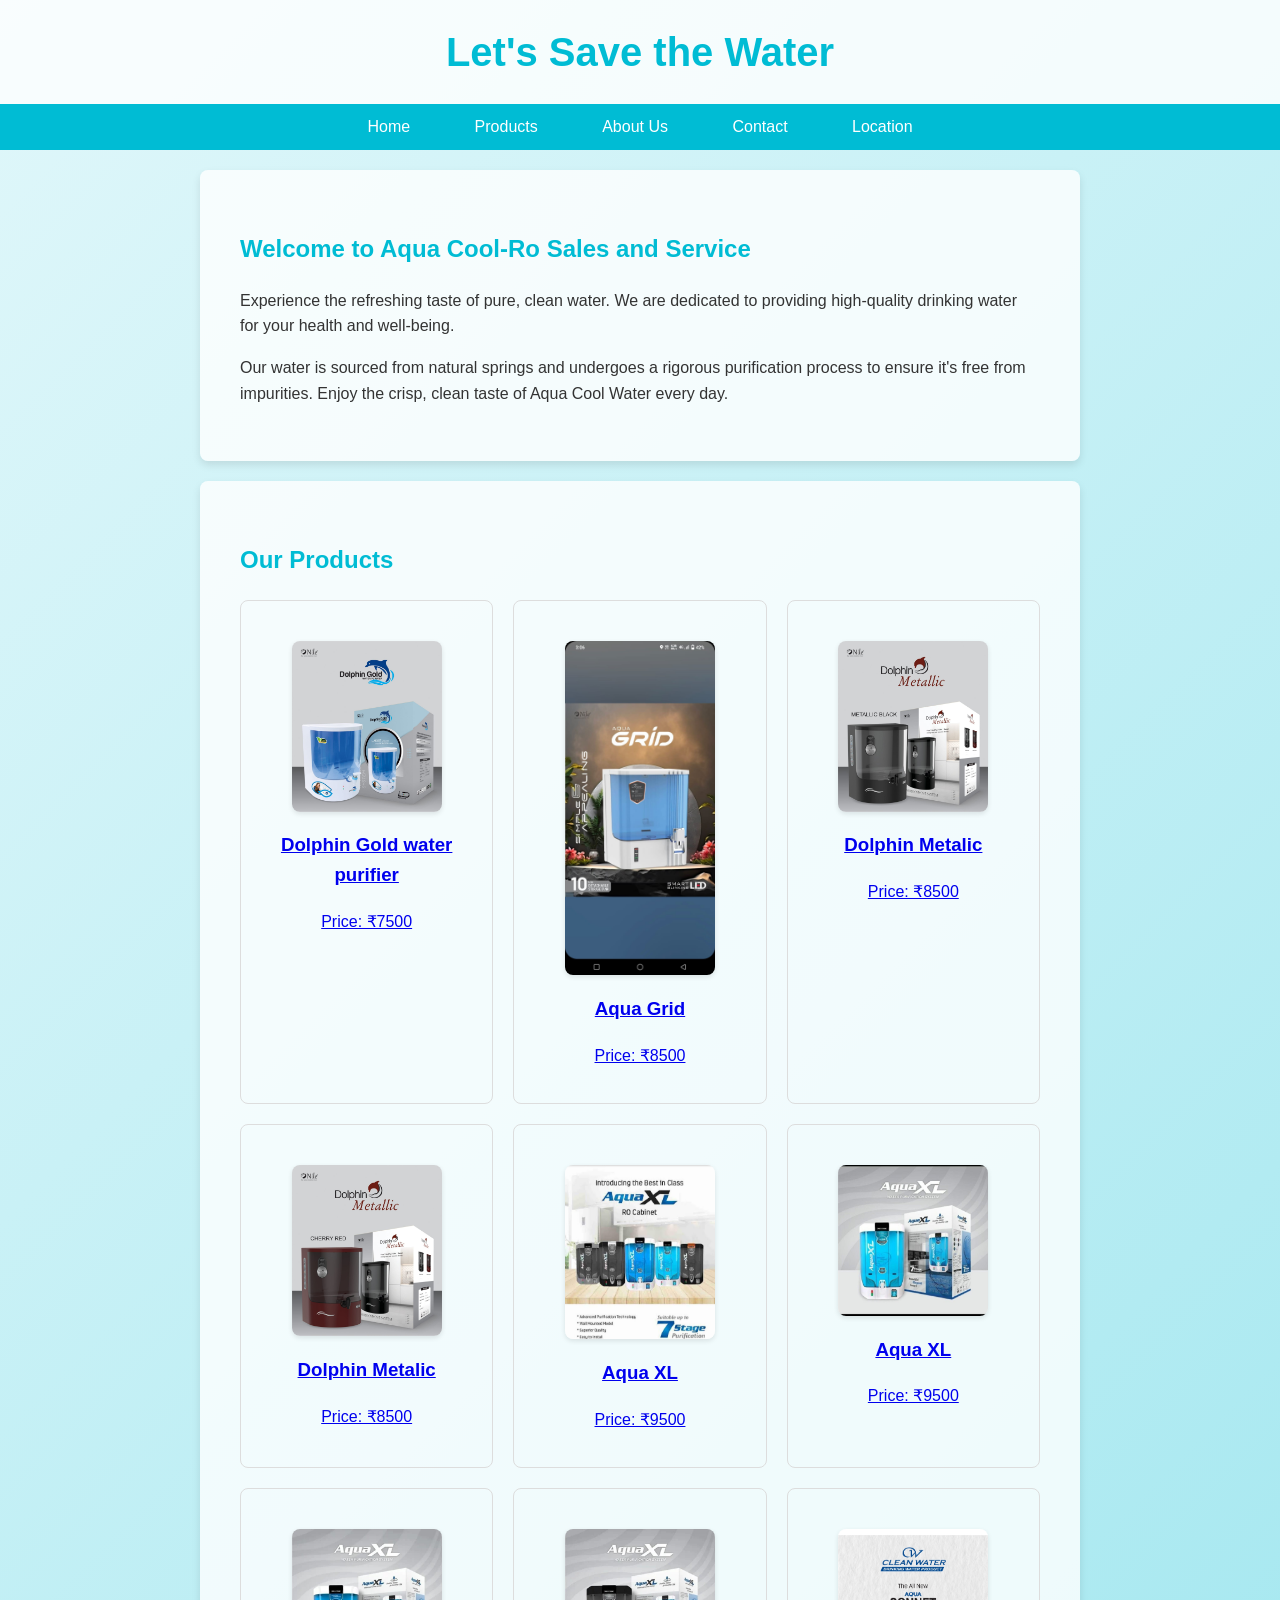
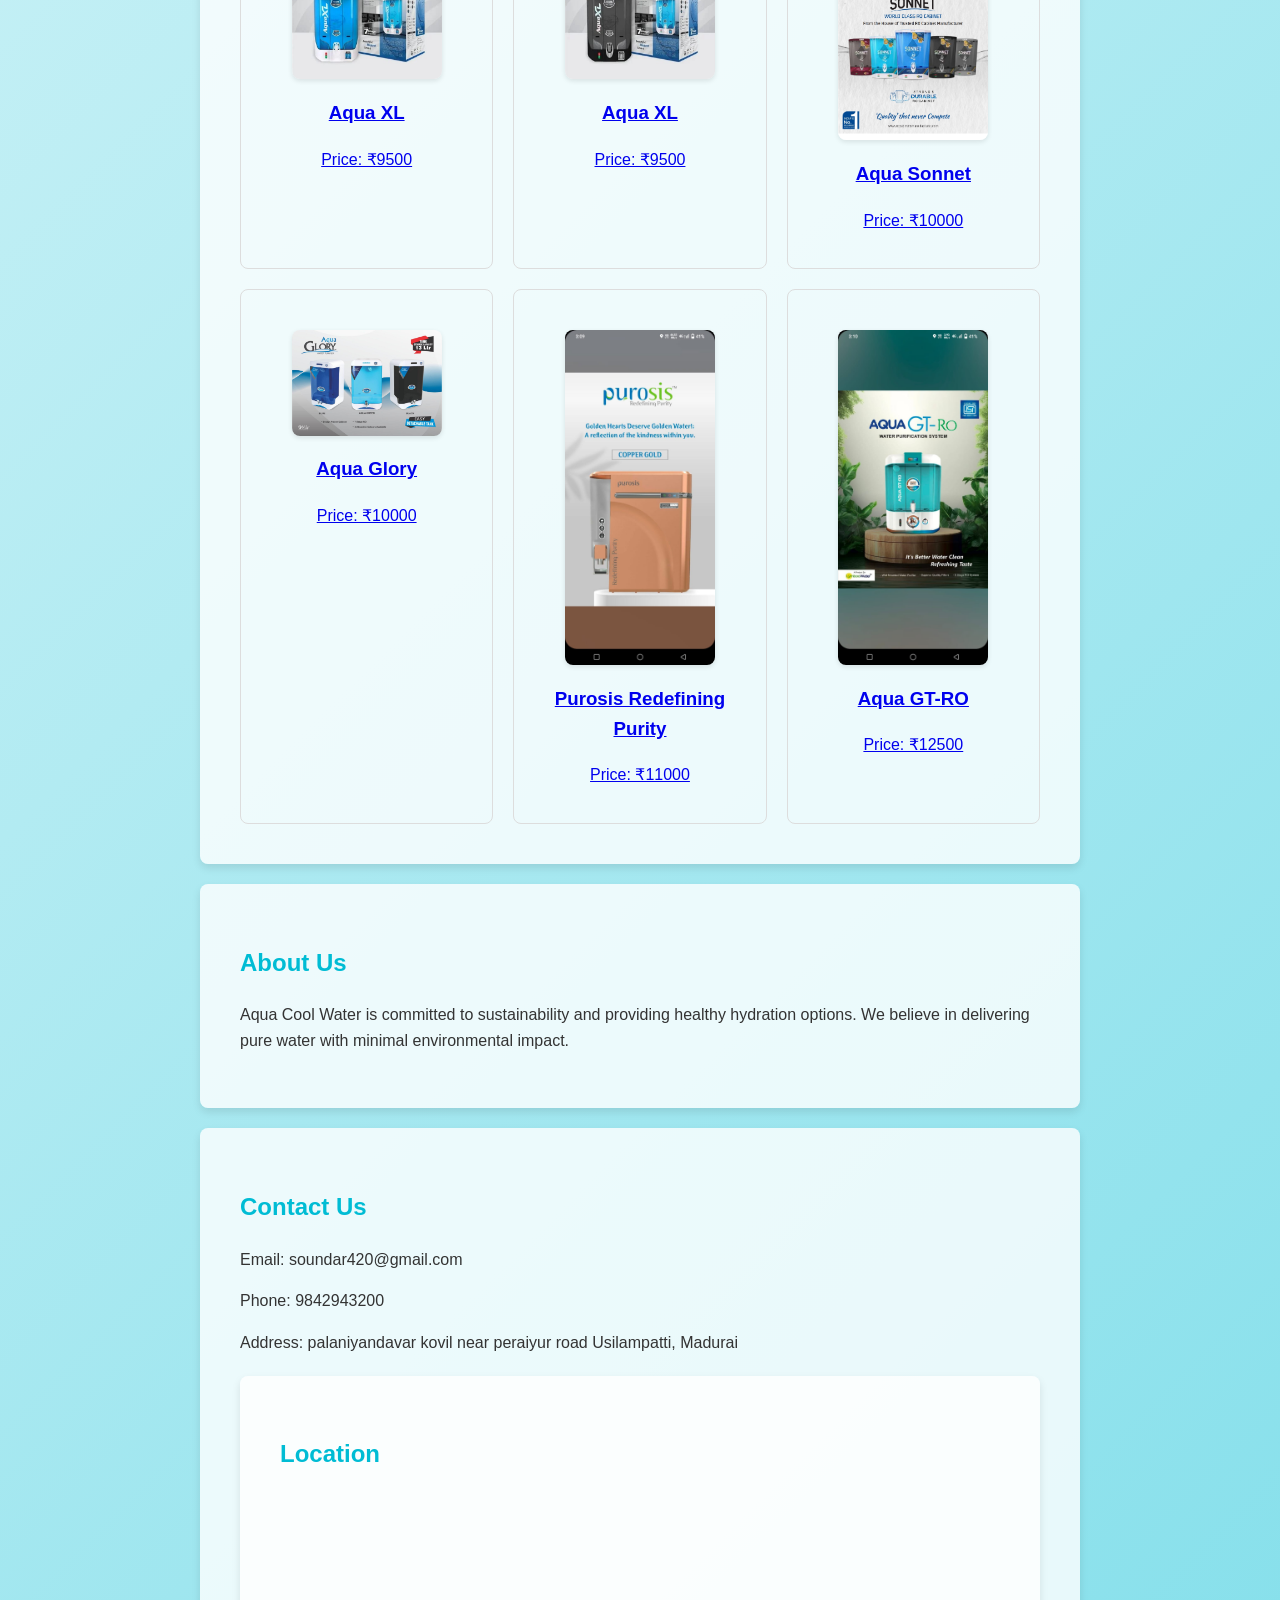
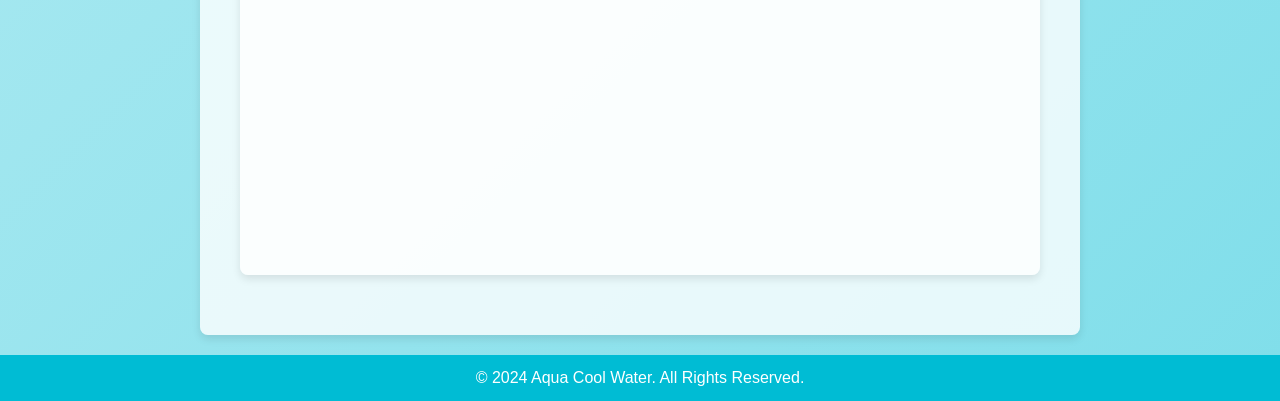
<file: index.html>
<!DOCTYPE html>
<html lang="en">
<head>
    <meta charset="UTF-8">
    <meta name="viewport" content="width=device-width, initial-scale=1.0">
    <title>Aqua Cool-RO Sales and Service</title>
    <link rel="stylesheet" href="index.css">
    
</head>
<body>

<header>

    <h1>Let's Save the Water</h1>
</header>

    
    <nav>
        <a href="#home">Home</a>
        <a href="#products">Products</a>
        <a href="#about">About Us</a>
        <a href="#contact">Contact</a>
        <a href="#location">Location</a>
    </nav>

    <div class="main-content" id="home">
        <h2>Welcome to Aqua Cool-Ro Sales and Service</h2>
        <p>Experience the refreshing taste of pure, clean water. We are dedicated to providing high-quality drinking water for your health and well-being.</p>
        
        <p>Our water is sourced from natural springs and undergoes a rigorous purification process to ensure it's free from impurities. Enjoy the crisp, clean taste of Aqua Cool Water every day.</p>
    </div>

    <div class="main-content" id="products">
        <h2>Our Products</h2>
        <div class="product-grid">
            <div class="product-item">
                <a href="7500.html" target="_blank">
                    <img src="7500.jpg" alt="" class="product-image small">
                    <h3>Dolphin Gold water purifier</h3>
                    <p>Price: ₹7500</p>
                </a>
            </div>
            <div class="product-item">
                <a href="85001.html" target="_blank">
                    <img src="8500.jpg" alt="Aqua Grid" class="product-image medium">
                    <h3>Aqua Grid</h3>
                    <p>Price: ₹8500</p>
                </a>
            </div>
            <div class="product-item">
                <a href="85001.html" target="_blank">
                    <img src="85001.jpg" alt="Dolphin Metalic" class="product-image large">
                    <h3>Dolphin Metalic</h3>
                    <p>Price: ₹8500</p>
                </a>
                
            </div>
            <div class="product-item">
                <a href="85002.html" target="_blank">
                    <img src="85002.jpg" alt="Dolphin Metalic" class="product-image large">
                    <h3>Dolphin Metalic</h3>
                    <p>Price: ₹8500</p>
                </a>
            </div>
            <div class="product-item">
                <a href="9500.html" target="_blank">
                    <img src="9500.jpg" alt="Aqua XL" class="product-image large">
                    <h3>Aqua XL</h3>
                    <p>Price: ₹9500</p>
                </a>
            </div>
            <div class="product-item">
                <a href="95001.html" target="_blank">
                    <img src="95001.jpg" alt="Aqua XL" class="product-image large">
                    <h3>Aqua XL</h3>
                    <p>Price: ₹9500</p>
                </a>
            </div>
            <div class="product-item">
                <a href="95002.html" target="_blank">
                    <img src="95002.jpg" alt="Aqua XL" class="product-image large">
                    <h3>Aqua XL</h3>
                    <p>Price: ₹9500</p>
                </a>
            </div>
            <div class="product-item">
                <a href="95003.html" target="_blank">
                    <img src="95003.jpg" alt="Aqua XL" class="product-image large">
                    <h3>Aqua XL</h3>
                    <p>Price: ₹9500</p>
                </a>
            </div>
            <div class="product-item">
                <a href="10000.html" target="_blank">
                    <img src="10000.jpg" alt="Aqua Sonnet" class="product-image large">
                    <h3>Aqua Sonnet</h3>
                    <p>Price: ₹10000</p>
                </a>
            </div>
            <div class="product-item">
                <a href="100001.html" target="_blank">
                    <img src="100001.jpg" alt="Aqua Glory" class="product-image large">
                    <h3>Aqua Glory</h3>
                    <p>Price: ₹10000</p>
                </a>
            </div>
            <div class="product-item">
                <a href="11000.html" target="_blank">
                    <img src="11000.jpg" alt="Purosis Redefining Purity" class="product-image large">
                    <h3>Purosis Redefining Purity</h3>
                    <p>Price: ₹11000</p>
                </a>
            </div>
            <div class="product-item">
                <a href="12500.html" target="_blank">
                    <img src="12500.jpg" alt="Aqua GT-RO" class="product-image large">
                    <h3>Aqua GT-RO</h3>
                    <p>Price: ₹12500</p>
                </a>
            </div>
        </div>
    </div>

    <div class="main-content" id="about">
        <h2>About Us</h2>
        <p>Aqua Cool Water is committed to sustainability and providing healthy hydration options. We believe in delivering pure water with minimal environmental impact.</p>
    </div>

    <div class="main-content" id="contact">
        <h2>Contact Us</h2>
        <p>Email: soundar420@gmail.com</p>
        <p>Phone: 9842943200</p>
        <p>Address: palaniyandavar kovil near peraiyur road Usilampatti, Madurai</p>
        <div class="main-content" id="location">
        <div class="map-container">
            <h2> Location</h2>
        <iframe src="https://www.google.com/maps/embed?pb=!1m18!1m12!1m3!1d15718.968168793373!2d77.79391578086566!3d9.955407369364263!2m3!1f0!2f0!3f0!3m2!1i1024!2i768!4f13.1!3m3!1m2!1s0x3b07370004452f1b%3A0x8851cf895ef970c9!2sAqua%20cool%20Ro%20sales%20%26%20service!5e0!3m2!1sen!2sin!4v1742917022564!5m2!1sen!2sin" width="400" height="300" style="border:0;" allowfullscreen="" loading="lazy" referrerpolicy="no-referrer-when-downgrade"></iframe>
        </div>
    </div>
    </div>

    <footer>
        &copy; 2024 Aqua Cool Water. All Rights Reserved.
    </footer>

</body>
</html>
</file>
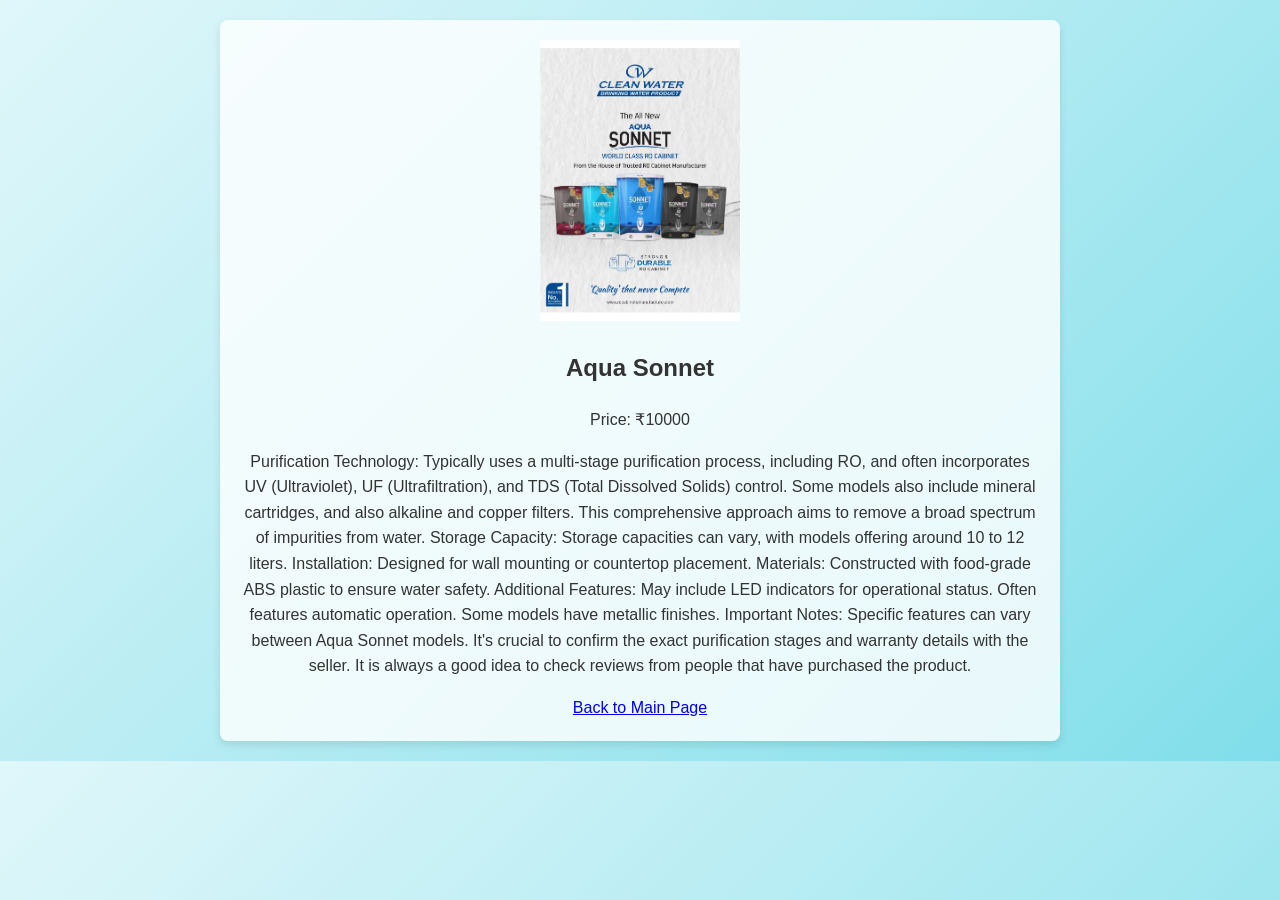
<file: 10000.html>
<!DOCTYPE html>
<html lang="en">
<head>
    <meta charset="UTF-8">
    <meta name="viewport" content="width=device-width, initial-scale=1.0">
    <title>Aqua Sonnet</title>
    <link rel="stylesheet" href="7500.css">
</head>
<body>
    <div class="product-details">
        <img src="10000.jpg" alt="Aqua Sonnet">
        <h2>Aqua Sonnet</h2>
        <p>Price: ₹10000</p>
        <p>Purification Technology:
Typically uses a multi-stage purification process, including RO, and often incorporates UV (Ultraviolet), UF (Ultrafiltration), and TDS (Total Dissolved Solids) control.
Some models also include mineral cartridges, and also alkaline and copper filters.
This comprehensive approach aims to remove a broad spectrum of impurities from water.
Storage Capacity:
Storage capacities can vary, with models offering around 10 to 12 liters.
Installation:
Designed for wall mounting or countertop placement.
Materials:
Constructed with food-grade ABS plastic to ensure water safety.
Additional Features:
May include LED indicators for operational status.
Often features automatic operation.
Some models have metallic finishes.
Important Notes:

Specific features can vary between Aqua Sonnet models.
It's crucial to confirm the exact purification stages and warranty details with the seller.
It is always a good idea to check reviews from people that have purchased the product.

</p>
        <a href="index.html">Back to Main Page</a>
    </div>
</body>
</html>
</file>
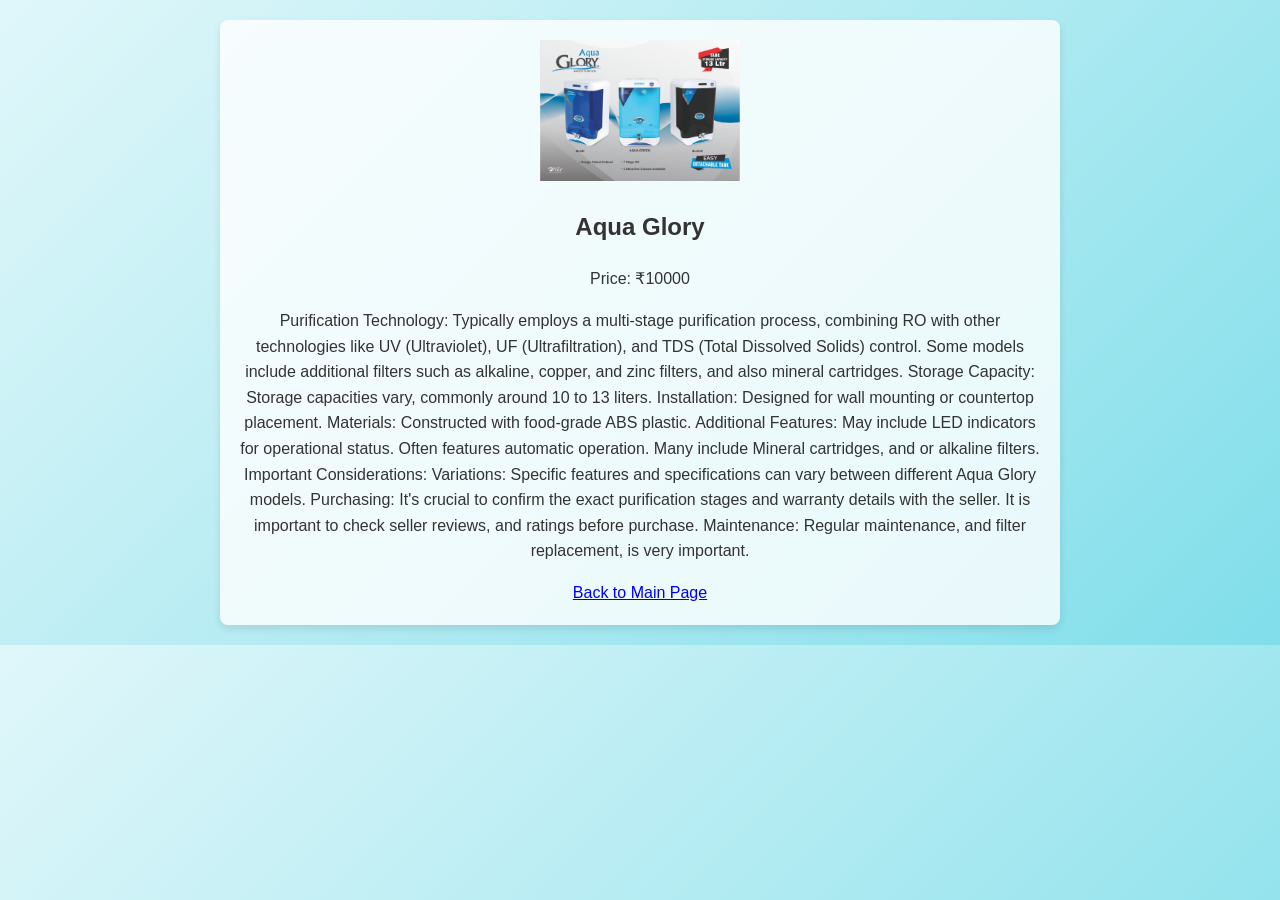
<file: 100001.html>
<!DOCTYPE html>
<html lang="en">
<head>
    <meta charset="UTF-8">
    <meta name="viewport" content="width=device-width, initial-scale=1.0">
    <title>Aqua Glory</title>
    <link rel="stylesheet" href="7500.css">
</head>
<body>
    <div class="product-details">
        <img src="100001.jpg" alt="Aqua Glory">
        <h2>Aqua Glory</h2>
        <p>Price: ₹10000</p>
        <p>Purification Technology:
Typically employs a multi-stage purification process, combining RO with other technologies like UV (Ultraviolet), UF (Ultrafiltration), and TDS (Total Dissolved Solids) control.
Some models include additional filters such as alkaline, copper, and zinc filters, and also mineral cartridges.
Storage Capacity:
Storage capacities vary, commonly around 10 to 13 liters.
Installation:
Designed for wall mounting or countertop placement.
Materials:
Constructed with food-grade ABS plastic.
Additional Features:
May include LED indicators for operational status.
Often features automatic operation.
Many include Mineral cartridges, and or alkaline filters.
Important Considerations:

Variations:
Specific features and specifications can vary between different Aqua Glory models.
Purchasing:
It's crucial to confirm the exact purification stages and warranty details with the seller.
It is important to check seller reviews, and ratings before purchase.
Maintenance:
Regular maintenance, and filter replacement, is very important.

</p>
        <a href="index.html">Back to Main Page</a>
    </div>
</body>
</html>
</file>
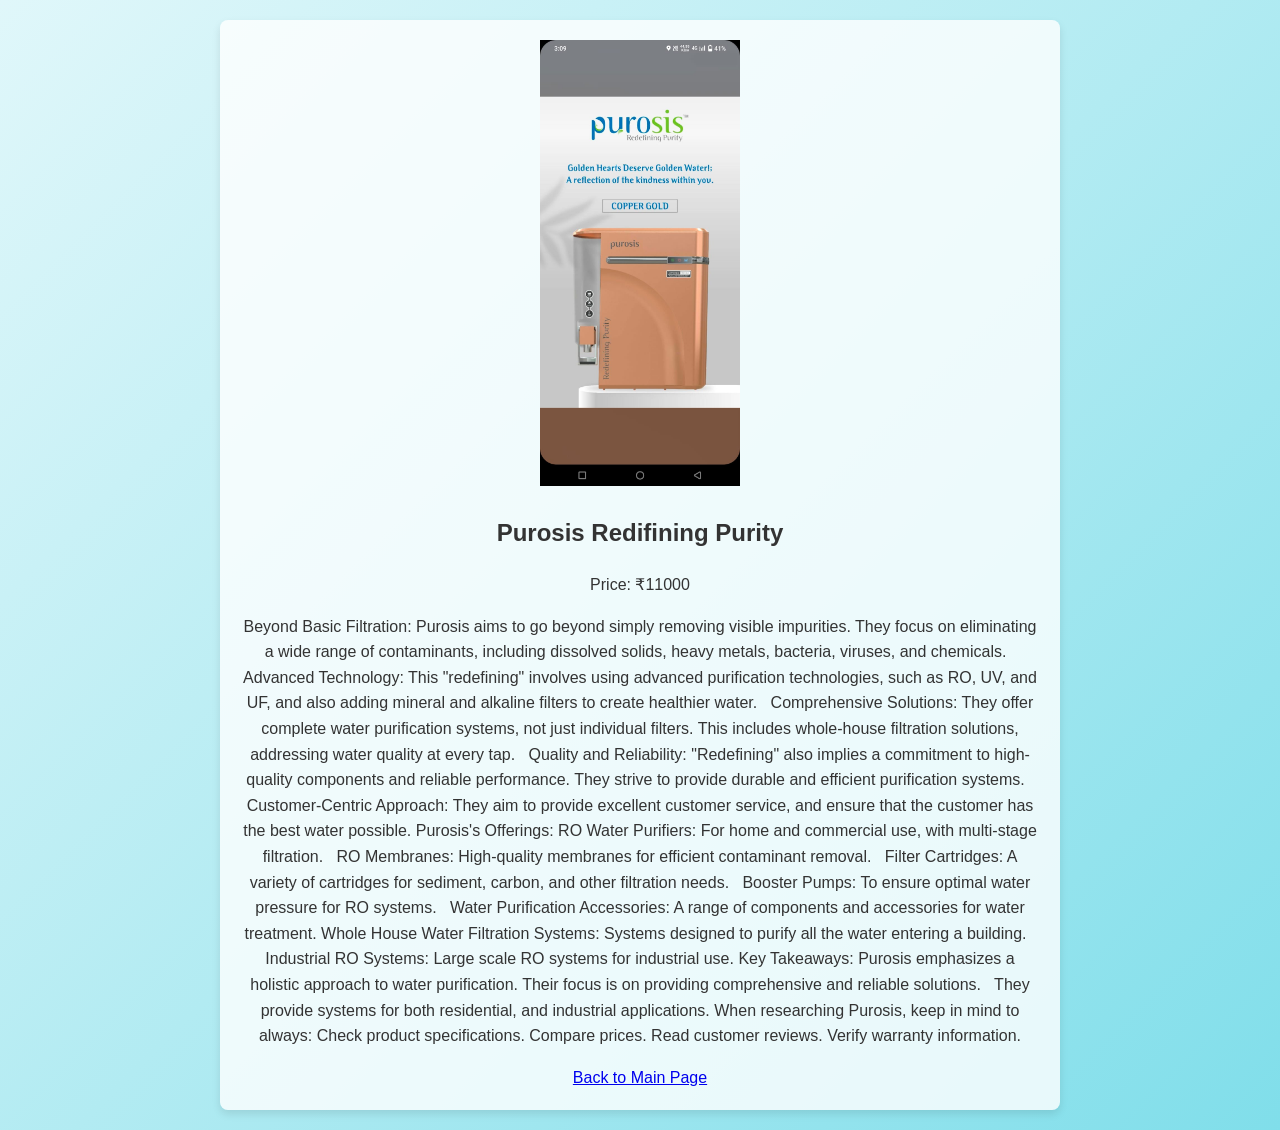
<file: 11000.html>
<!DOCTYPE html>
<html lang="en">
<head>
    <meta charset="UTF-8">
    <meta name="viewport" content="width=device-width, initial-scale=1.0">
    <title>Purosis Redifining Purity</title>
    <link rel="stylesheet" href="7500.css">
</head>
<body>
    <div class="product-details">
        <img src="11000.jpg" alt="Purosis Redifining Purity">
        <h2>Purosis Redifining Purity</h2>
        <p>Price: ₹11000</p>
        <p>Beyond Basic Filtration:
Purosis aims to go beyond simply removing visible impurities. They focus on eliminating a wide range of contaminants, including dissolved solids, heavy metals, bacteria, viruses, and chemicals.   
Advanced Technology:
This "redefining" involves using advanced purification technologies, such as RO, UV, and UF, and also adding mineral and alkaline filters to create healthier water.   
Comprehensive Solutions:
They offer complete water purification systems, not just individual filters. This includes whole-house filtration solutions, addressing water quality at every tap.   
Quality and Reliability:
"Redefining" also implies a commitment to high-quality components and reliable performance. They strive to provide durable and efficient purification systems.   
Customer-Centric Approach:
They aim to provide excellent customer service, and ensure that the customer has the best water possible.
Purosis's Offerings:

RO Water Purifiers:
For home and commercial use, with multi-stage filtration.   
RO Membranes:
High-quality membranes for efficient contaminant removal.   
Filter Cartridges:
A variety of cartridges for sediment, carbon, and other filtration needs.   
Booster Pumps:
To ensure optimal water pressure for RO systems.   
Water Purification Accessories:
A range of components and accessories for water treatment.
Whole House Water Filtration Systems:
Systems designed to purify all the water entering a building.   
Industrial RO Systems:
Large scale RO systems for industrial use.
Key Takeaways:

Purosis emphasizes a holistic approach to water purification.
Their focus is on providing comprehensive and reliable solutions.   
They provide systems for both residential, and industrial applications.
When researching Purosis, keep in mind to always:

Check product specifications.
Compare prices.
Read customer reviews.
Verify warranty information.</p>
        <a href="index.html">Back to Main Page</a>
    </div>
</body>
</html>
</file>
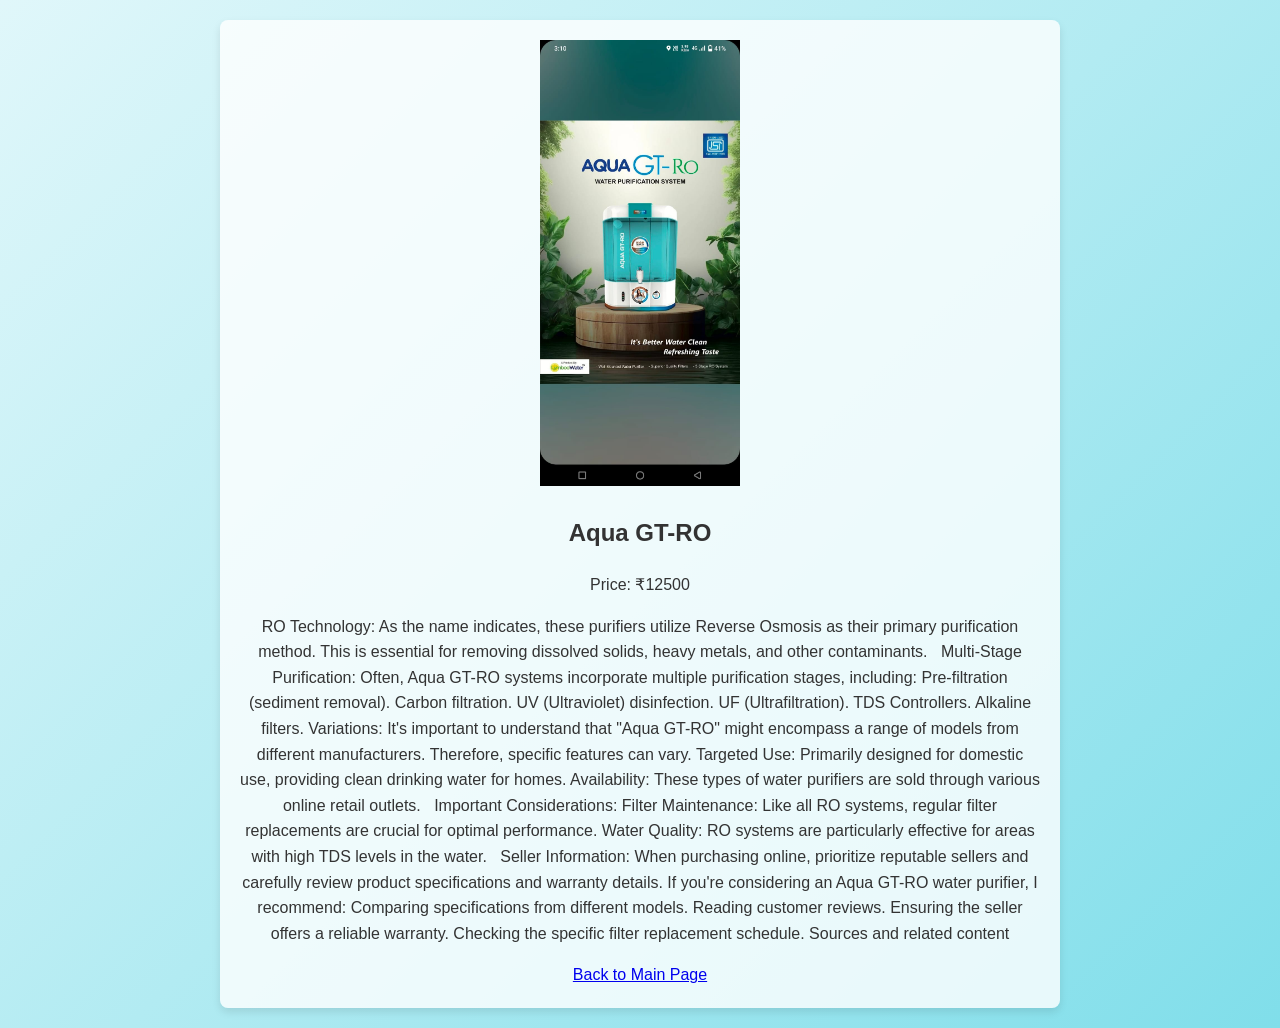
<file: 12500.html>
<!DOCTYPE html>
<html lang="en">
<head>
    <meta charset="UTF-8">
    <meta name="viewport" content="width=device-width, initial-scale=1.0">
    <title>Aqua GT-RO</title>
    <link rel="stylesheet" href="7500.css">
</head>
<body>
    <div class="product-details">
        <img src="12500.jpg" alt="Aqua GT-RO">
        <h2>Aqua GT-RO</h2>
        <p>Price: ₹12500</p>
        <p>RO Technology:
As the name indicates, these purifiers utilize Reverse Osmosis as their primary purification method. This is essential for removing dissolved solids, heavy metals, and other contaminants.   
Multi-Stage Purification:
Often, Aqua GT-RO systems incorporate multiple purification stages, including:
Pre-filtration (sediment removal).
Carbon filtration.
UV (Ultraviolet) disinfection.
UF (Ultrafiltration).
TDS Controllers.
Alkaline filters.
Variations:
It's important to understand that "Aqua GT-RO" might encompass a range of models from different manufacturers. Therefore, specific features can vary.
Targeted Use:
Primarily designed for domestic use, providing clean drinking water for homes.
Availability:
These types of water purifiers are sold through various online retail outlets.   
Important Considerations:

Filter Maintenance:
Like all RO systems, regular filter replacements are crucial for optimal performance.
Water Quality:
RO systems are particularly effective for areas with high TDS levels in the water.   
Seller Information:
When purchasing online, prioritize reputable sellers and carefully review product specifications and warranty details.
If you're considering an Aqua GT-RO water purifier, I recommend:

Comparing specifications from different models.
Reading customer reviews.
Ensuring the seller offers a reliable warranty.
Checking the specific filter replacement schedule.


Sources and related content
</p>
        <a href="index.html">Back to Main Page</a>
    </div>
</body>
</html>
</file>
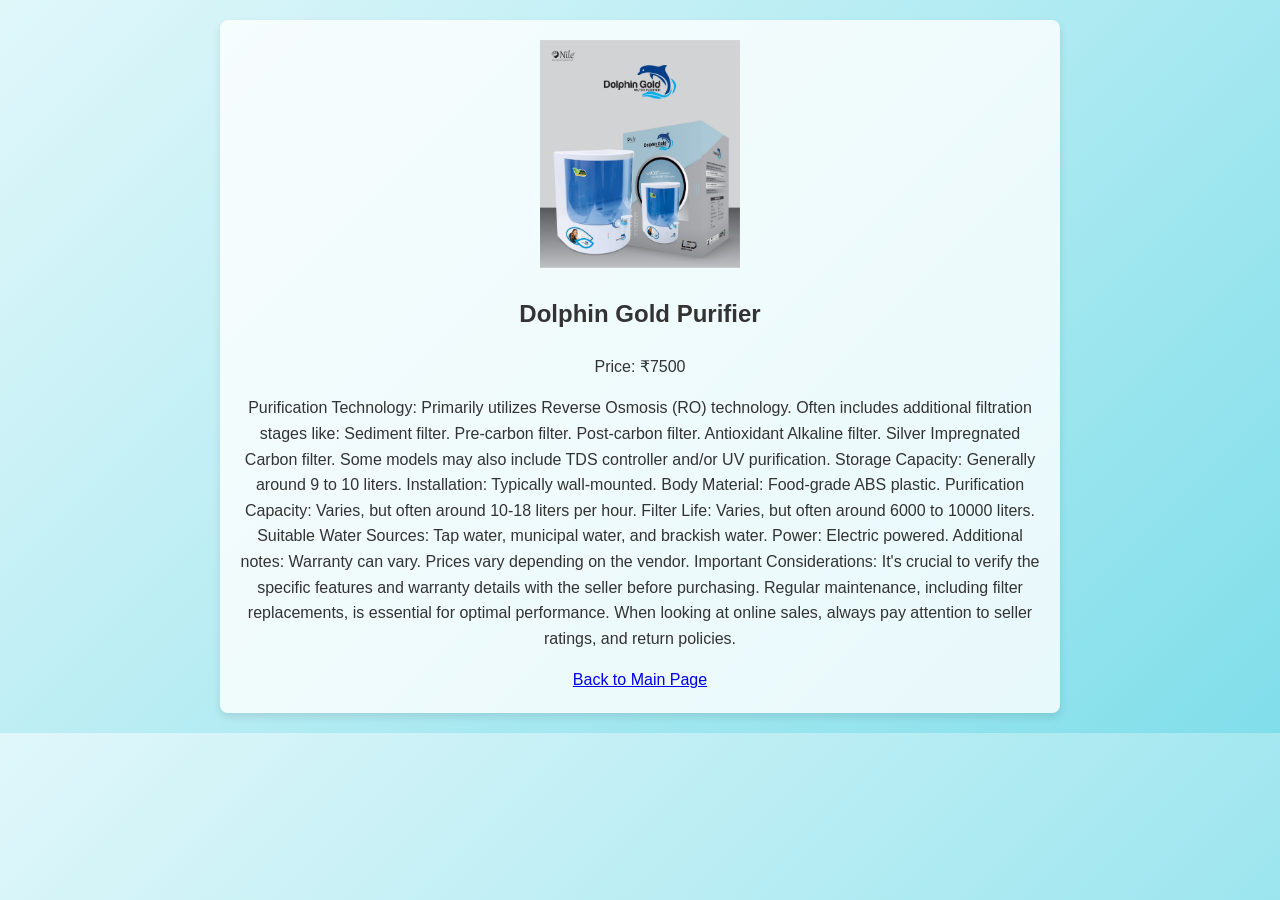
<file: 7500.html>
<!DOCTYPE html>
<html lang="en">
<head>
    <meta charset="UTF-8">
    <meta name="viewport" content="width=device-width, initial-scale=1.0">
    <title>Dolphin Gold Purifier</title>
    <link rel="stylesheet" href="7500.css">
</head>
<body>
    <div class="product-details">
        <img src="7500.jpg" alt="Dolphin Gold Purifier">
        <h2>Dolphin Gold Purifier</h2>
        <p>Price: ₹7500</p>
        <p>Purification Technology:
Primarily utilizes Reverse Osmosis (RO) technology.
Often includes additional filtration stages like:
Sediment filter.
Pre-carbon filter.
Post-carbon filter.
Antioxidant Alkaline filter.
Silver Impregnated Carbon filter.
Some models may also include TDS controller and/or UV purification.
Storage Capacity:
Generally around 9 to 10 liters.
Installation:
Typically wall-mounted.
Body Material:
Food-grade ABS plastic.
Purification Capacity:
Varies, but often around 10-18 liters per hour.
Filter Life:
Varies, but often around 6000 to 10000 liters.
Suitable Water Sources:
Tap water, municipal water, and brackish water.
Power:
Electric powered.
Additional notes:
Warranty can vary.
Prices vary depending on the vendor.
Important Considerations:

It's crucial to verify the specific features and warranty details with the seller before purchasing.
Regular maintenance, including filter replacements, is essential for optimal performance.
When looking at online sales, always pay attention to seller ratings, and return policies.</p>


        <a href="index.html">Back to Main Page</a>
    </div>
</body>
</html>
</file>
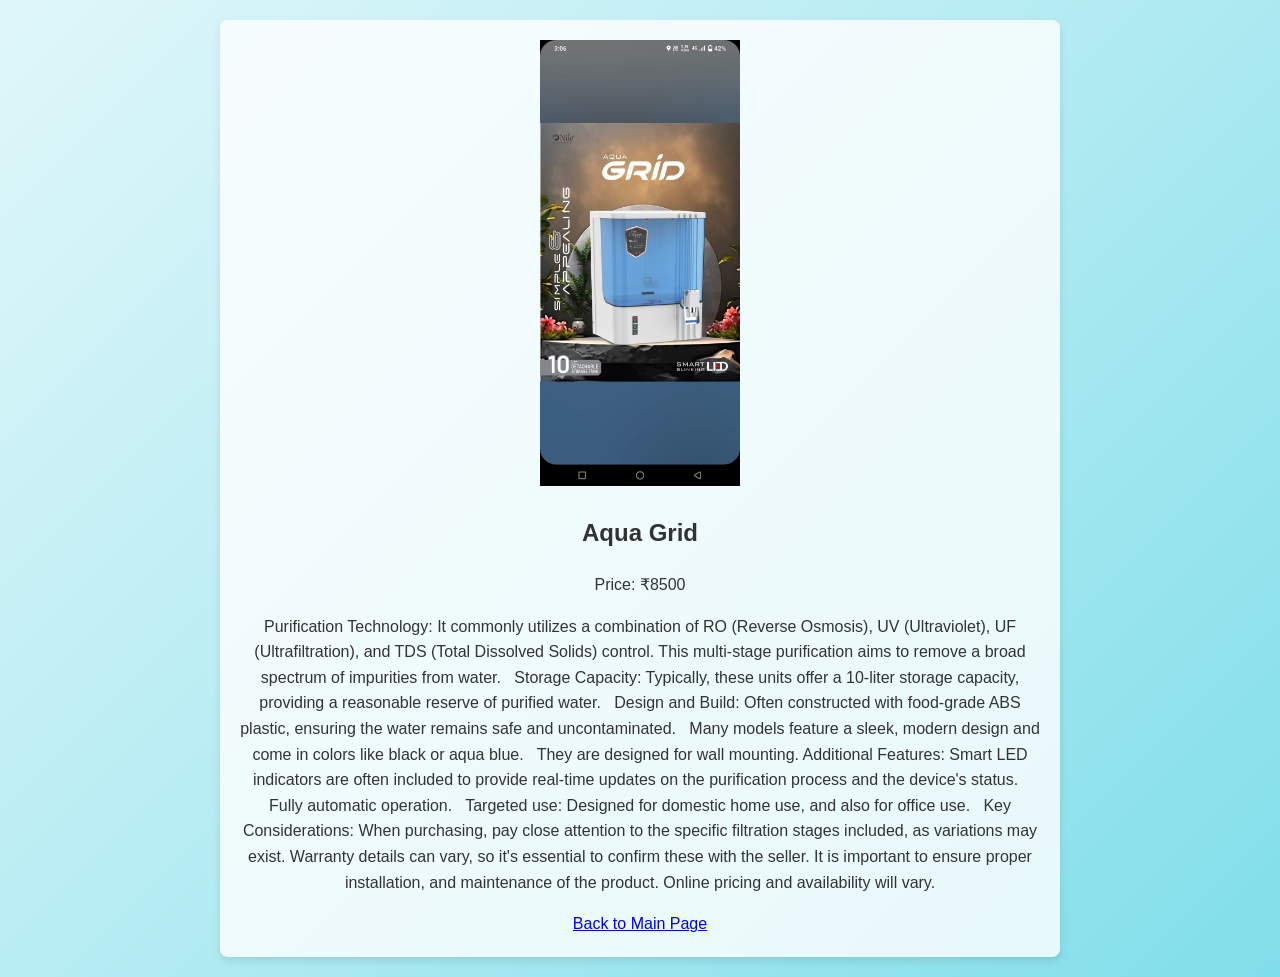
<file: 8500.html>
<!DOCTYPE html>
<html lang="en">
<head>
    <meta charset="UTF-8">
    <meta name="viewport" content="width=device-width, initial-scale=1.0">
    <title>Aqua Grid</title>
    <link rel="stylesheet" href="7500.css">
</head>
<body>
    <div class="product-details">
        <img src="8500.jpg" alt="Aqua Grid">
        <h2>Aqua Grid</h2>
        <p>Price: ₹8500</p>
        <p>
Purification Technology:
It commonly utilizes a combination of RO (Reverse Osmosis), UV (Ultraviolet), UF (Ultrafiltration), and TDS (Total Dissolved Solids) control. This multi-stage purification aims to remove a broad spectrum of impurities from water.   
Storage Capacity:
Typically, these units offer a 10-liter storage capacity, providing a reasonable reserve of purified water.   
Design and Build:
Often constructed with food-grade ABS plastic, ensuring the water remains safe and uncontaminated.   
Many models feature a sleek, modern design and come in colors like black or aqua blue.   
They are designed for wall mounting.
Additional Features:
Smart LED indicators are often included to provide real-time updates on the purification process and the device's status.   
Fully automatic operation.   
Targeted use:
Designed for domestic home use, and also for office use.   
Key Considerations:

When purchasing, pay close attention to the specific filtration stages included, as variations may exist.
Warranty details can vary, so it's essential to confirm these with the seller.
It is important to ensure proper installation, and maintenance of the product.
Online pricing and availability will vary.</p>
        <a href="index.html">Back to Main Page</a>
    </div>
</body>
</html>
</file>
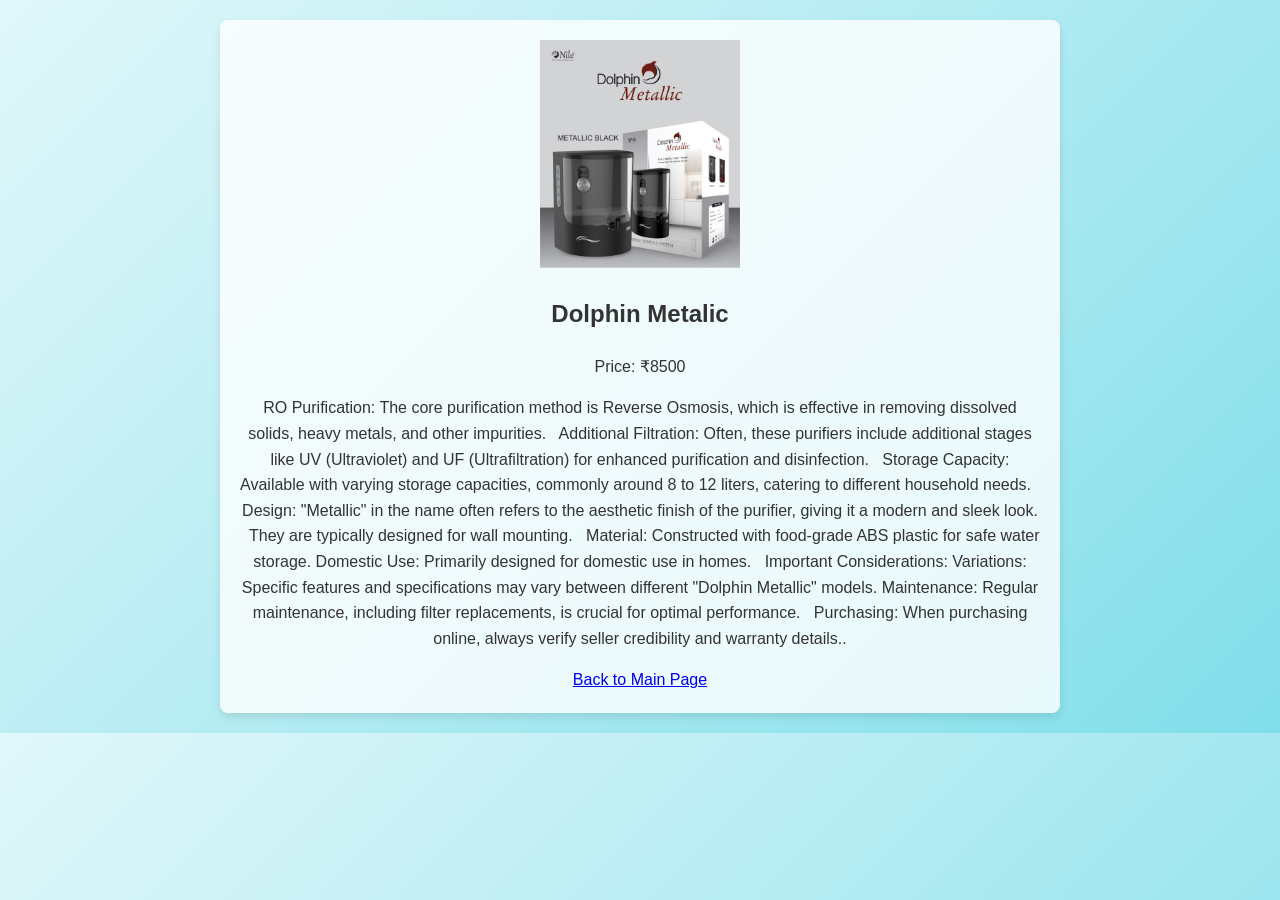
<file: 85001.html>
<!DOCTYPE html>
<html lang="en">
<head>
    <meta charset="UTF-8">
    <meta name="viewport" content="width=device-width, initial-scale=1.0">
    <title>Dolphin Metalic</title>
    <link rel="stylesheet" href="7500.css">
</head>
<body>
    <div class="product-details">
        <img src="85001.jpg" alt="Dolphin Metalic">
        <h2>Dolphin Metalic</h2>
        <p>Price: ₹8500</p>
        <p>RO Purification:
The core purification method is Reverse Osmosis, which is effective in removing dissolved solids, heavy metals, and other impurities.   
Additional Filtration:
Often, these purifiers include additional stages like UV (Ultraviolet) and UF (Ultrafiltration) for enhanced purification and disinfection.   
Storage Capacity:
Available with varying storage capacities, commonly around 8 to 12 liters, catering to different household needs.   
Design:
"Metallic" in the name often refers to the aesthetic finish of the purifier, giving it a modern and sleek look.   
They are typically designed for wall mounting.   
Material:
Constructed with food-grade ABS plastic for safe water storage.
Domestic Use:
Primarily designed for domestic use in homes.   
Important Considerations:

Variations:
Specific features and specifications may vary between different "Dolphin Metallic" models.
Maintenance:
Regular maintenance, including filter replacements, is crucial for optimal performance.   
Purchasing:
When purchasing online, always verify seller credibility and warranty details..</p>
        <a href="index.html">Back to Main Page</a>
    </div>
</body>
</html>
</file>
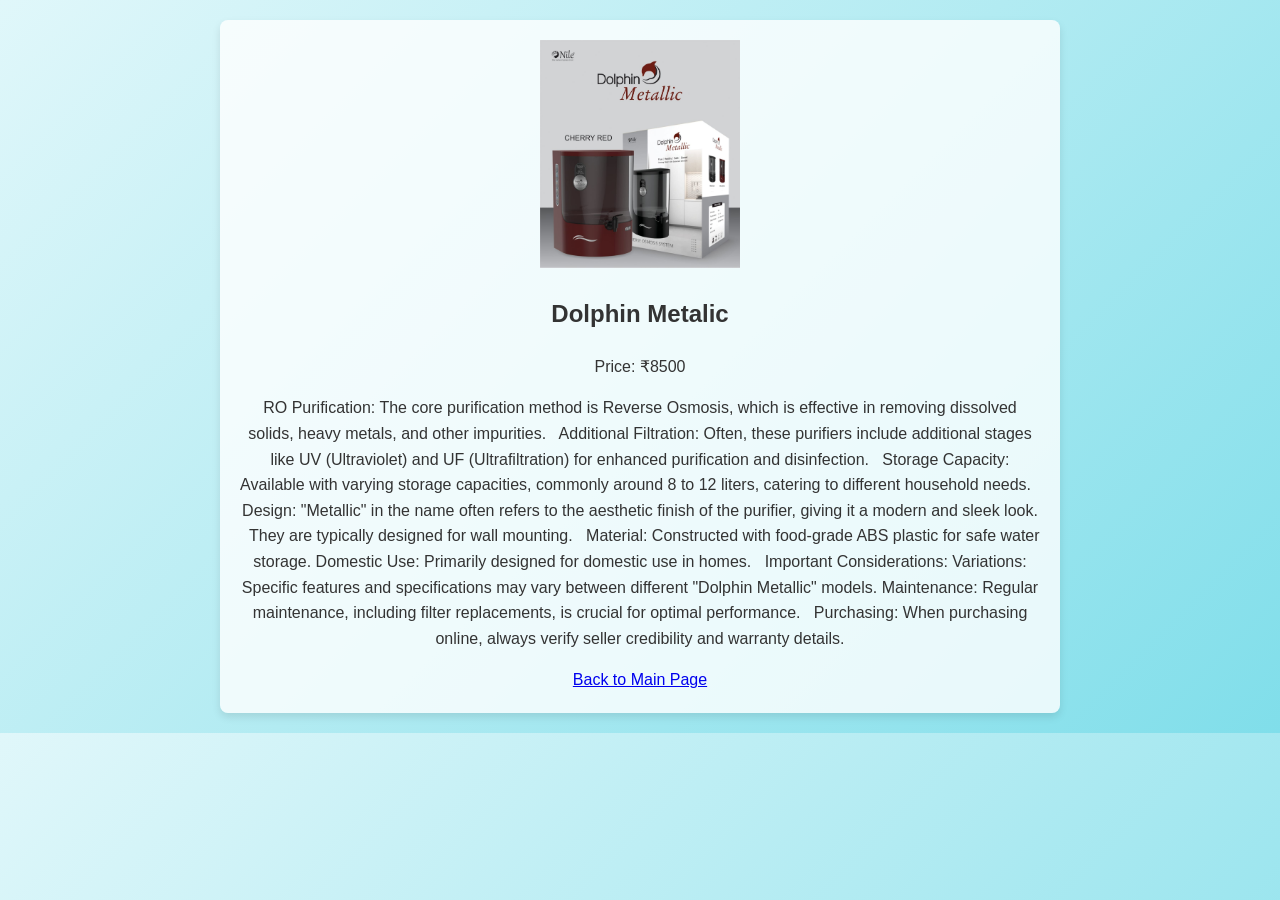
<file: 85002.html>
<!DOCTYPE html>
<html lang="en">
<head>
    <meta charset="UTF-8">
    <meta name="viewport" content="width=device-width, initial-scale=1.0">
    <title>Dolphin Metalic</title>
    <link rel="stylesheet" href="7500.css">
</head>
<body>
    <div class="product-details">
        <img src="85002.jpg" alt="Dolphin Metalic">
        <h2>Dolphin Metalic</h2>
        <p>Price: ₹8500</p>
        <p>RO Purification:
The core purification method is Reverse Osmosis, which is effective in removing dissolved solids, heavy metals, and other impurities.   
Additional Filtration:
Often, these purifiers include additional stages like UV (Ultraviolet) and UF (Ultrafiltration) for enhanced purification and disinfection.   
Storage Capacity:
Available with varying storage capacities, commonly around 8 to 12 liters, catering to different household needs.   
Design:
"Metallic" in the name often refers to the aesthetic finish of the purifier, giving it a modern and sleek look.   
They are typically designed for wall mounting.   
Material:
Constructed with food-grade ABS plastic for safe water storage.
Domestic Use:
Primarily designed for domestic use in homes.   
Important Considerations:

Variations:
Specific features and specifications may vary between different "Dolphin Metallic" models.
Maintenance:
Regular maintenance, including filter replacements, is crucial for optimal performance.   
Purchasing:
When purchasing online, always verify seller credibility and warranty details.</p>
        <a href="index.html">Back to Main Page</a>
    </div>
</body>
</html>
</file>
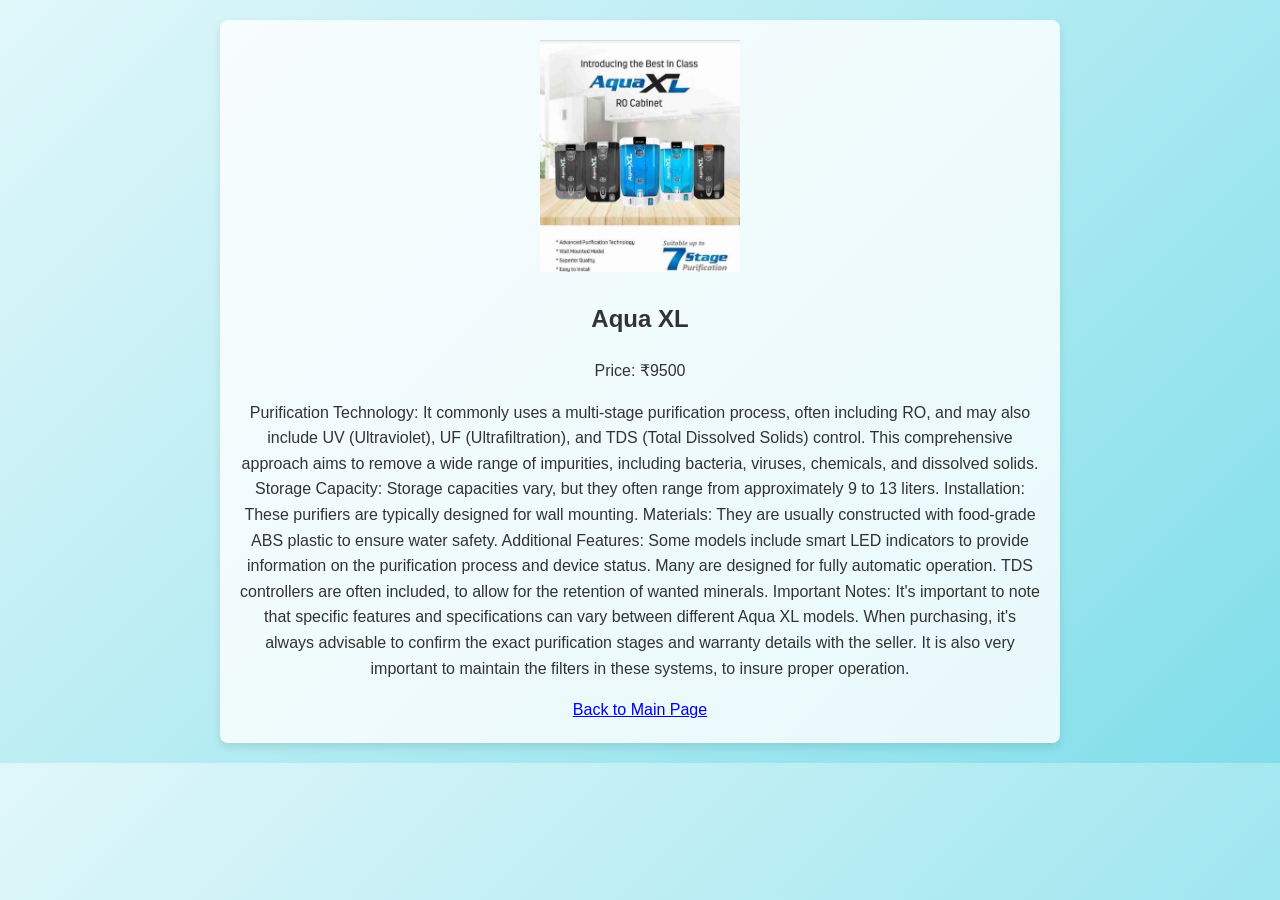
<file: 9500.html>
<!DOCTYPE html>
<html lang="en">
<head>
    <meta charset="UTF-8">
    <meta name="viewport" content="width=device-width, initial-scale=1.0">
    <title> Aqua XL</title>
    <link rel="stylesheet" href="7500.css">
</head>
<body>
    <div class="product-details">
        <img src="9500.jpg" alt="Aqua XL">
        <h2>Aqua XL</h2>
        <p>Price: ₹9500</p>
        <p>Purification Technology:
It commonly uses a multi-stage purification process, often including RO, and may also include UV (Ultraviolet), UF (Ultrafiltration), and TDS (Total Dissolved Solids) control.
This comprehensive approach aims to remove a wide range of impurities, including bacteria, viruses, chemicals, and dissolved solids.
Storage Capacity:
Storage capacities vary, but they often range from approximately 9 to 13 liters.
Installation:
These purifiers are typically designed for wall mounting.
Materials:
They are usually constructed with food-grade ABS plastic to ensure water safety.
Additional Features:
Some models include smart LED indicators to provide information on the purification process and device status.
Many are designed for fully automatic operation.
TDS controllers are often included, to allow for the retention of wanted minerals.
Important Notes:

It's important to note that specific features and specifications can vary between different Aqua XL models.
When purchasing, it's always advisable to confirm the exact purification stages and warranty details with the seller.
It is also very important to maintain the filters in these systems, to insure proper operation.</p>
        <a href="index.html">Back to Main Page</a>
    </div>
</body>
</html>
</file>
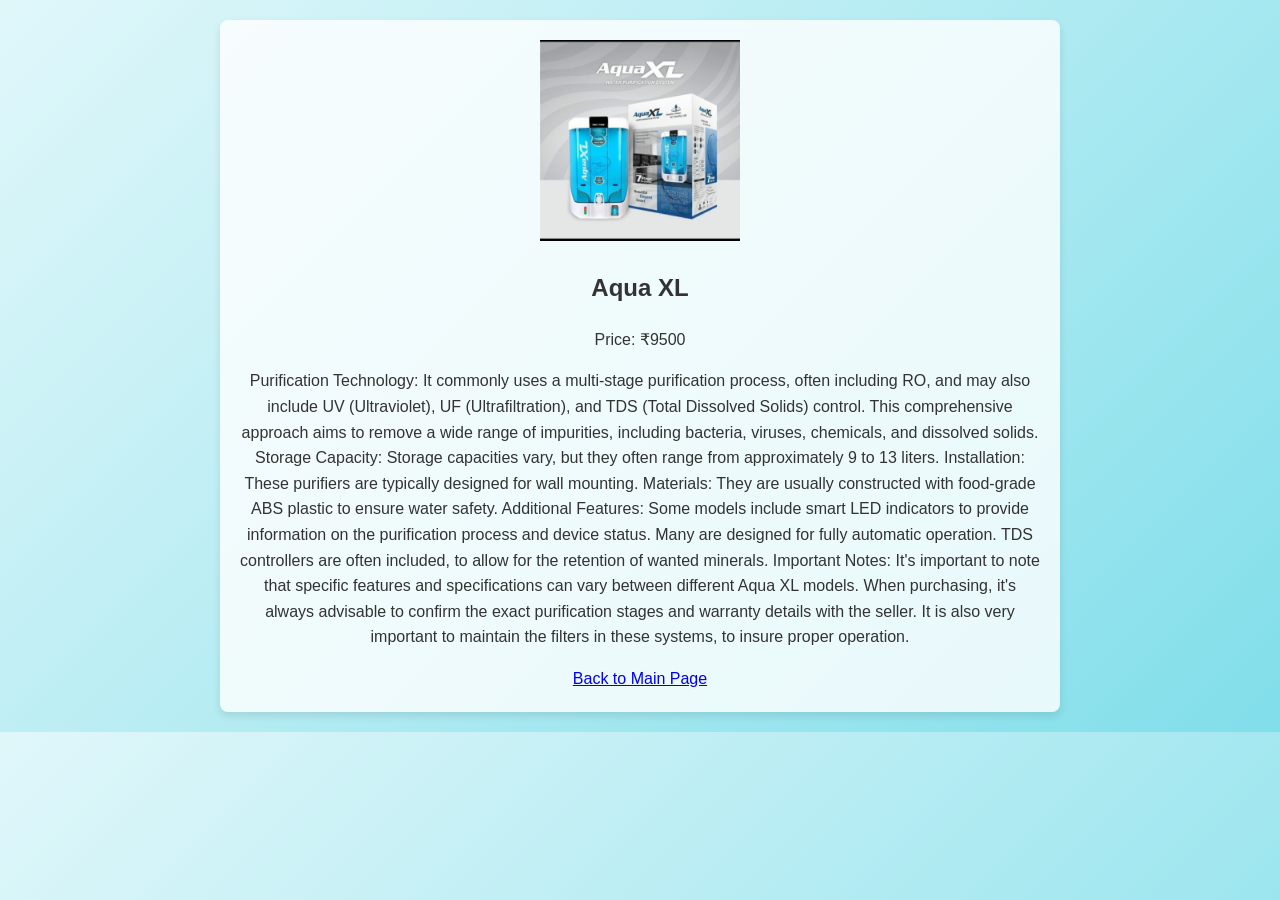
<file: 95001.html>
<!DOCTYPE html>
<html lang="en">
<head>
    <meta charset="UTF-8">
    <meta name="viewport" content="width=device-width, initial-scale=1.0">
    <title>Aqua XL</title>
    <link rel="stylesheet" href="7500.css">
</head>
<body>
    <div class="product-details">
        <img src="95001.jpg" alt="Aqua XL">
        <h2>Aqua XL</h2>
        <p>Price: ₹9500</p>
        <p>Purification Technology:
It commonly uses a multi-stage purification process, often including RO, and may also include UV (Ultraviolet), UF (Ultrafiltration), and TDS (Total Dissolved Solids) control.
This comprehensive approach aims to remove a wide range of impurities, including bacteria, viruses, chemicals, and dissolved solids.
Storage Capacity:
Storage capacities vary, but they often range from approximately 9 to 13 liters.
Installation:
These purifiers are typically designed for wall mounting.
Materials:
They are usually constructed with food-grade ABS plastic to ensure water safety.
Additional Features:
Some models include smart LED indicators to provide information on the purification process and device status.
Many are designed for fully automatic operation.
TDS controllers are often included, to allow for the retention of wanted minerals.
Important Notes:

It's important to note that specific features and specifications can vary between different Aqua XL models.
When purchasing, it's always advisable to confirm the exact purification stages and warranty details with the seller.
It is also very important to maintain the filters in these systems, to insure proper operation.</p>
        <a href="index.html">Back to Main Page</a>
    </div>
</body>
</html>
</file>
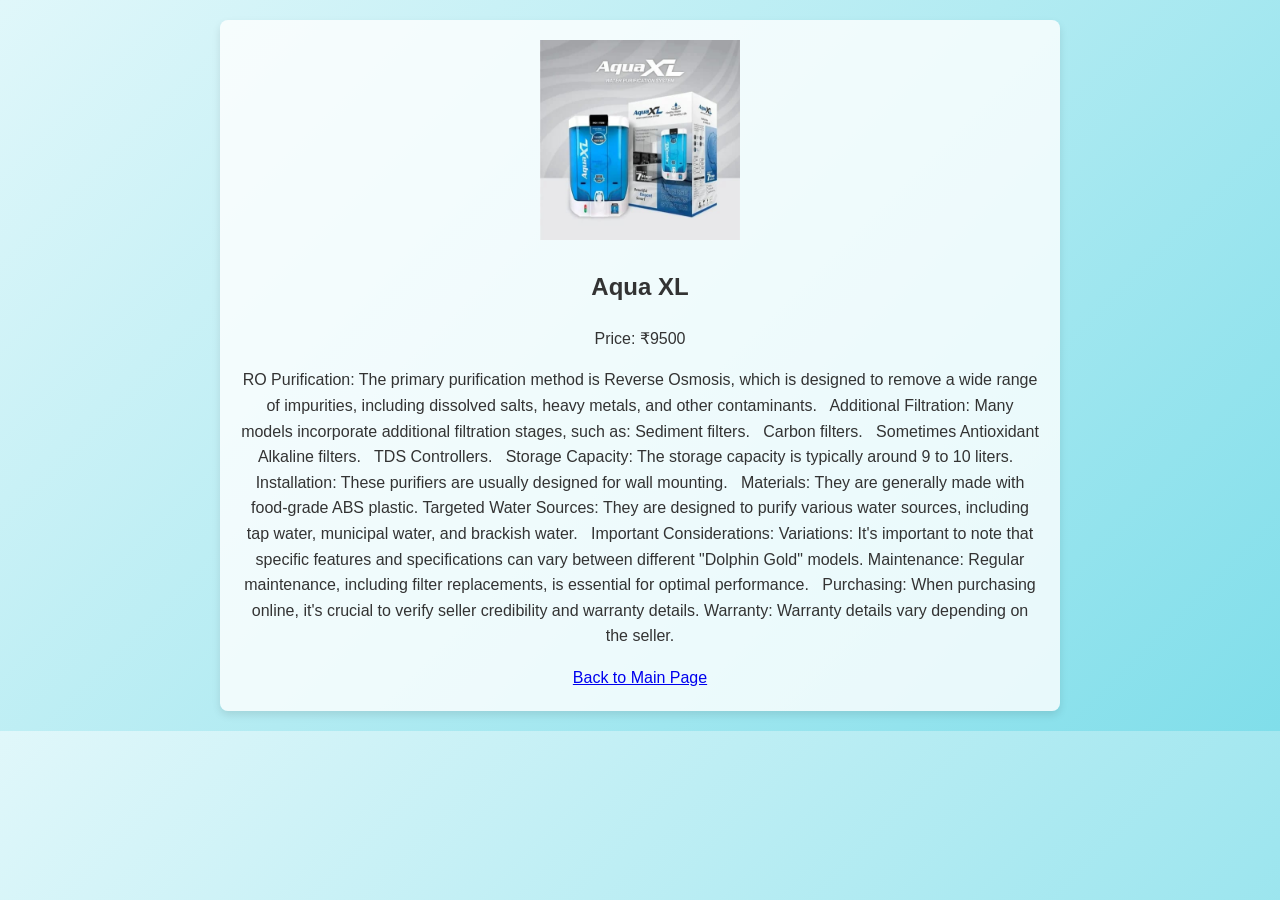
<file: 95002.html>
<!DOCTYPE html>
<html lang="en">
<head>
    <meta charset="UTF-8">
    <meta name="viewport" content="width=device-width, initial-scale=1.0">
    <title>Dolphin Gold Purifier</title>
    <link rel="stylesheet" href="7500.css">
</head>
<body>
    <div class="product-details">
        <img src="95002.jpg" alt="Dolphin Gold Purifier">
        <h2>Aqua XL</h2>
        <p>Price: ₹9500</p>
        <p>RO Purification:
The primary purification method is Reverse Osmosis, which is designed to remove a wide range of impurities, including dissolved salts, heavy metals, and other contaminants.   
Additional Filtration:
Many models incorporate additional filtration stages, such as:
Sediment filters.   
Carbon filters.   
Sometimes Antioxidant Alkaline filters.   
TDS Controllers.   
Storage Capacity:
The storage capacity is typically around 9 to 10 liters.   
Installation:
These purifiers are usually designed for wall mounting.   
Materials:
They are generally made with food-grade ABS plastic.
Targeted Water Sources:
They are designed to purify various water sources, including tap water, municipal water, and brackish water.   
Important Considerations:

Variations:
It's important to note that specific features and specifications can vary between different "Dolphin Gold" models.
Maintenance:
Regular maintenance, including filter replacements, is essential for optimal performance.   
Purchasing:
When purchasing online, it's crucial to verify seller credibility and warranty details.
Warranty:
Warranty details vary depending on the seller.

</p>
        <a href="index.html">Back to Main Page</a>
    </div>
</body>
</html>
</file>
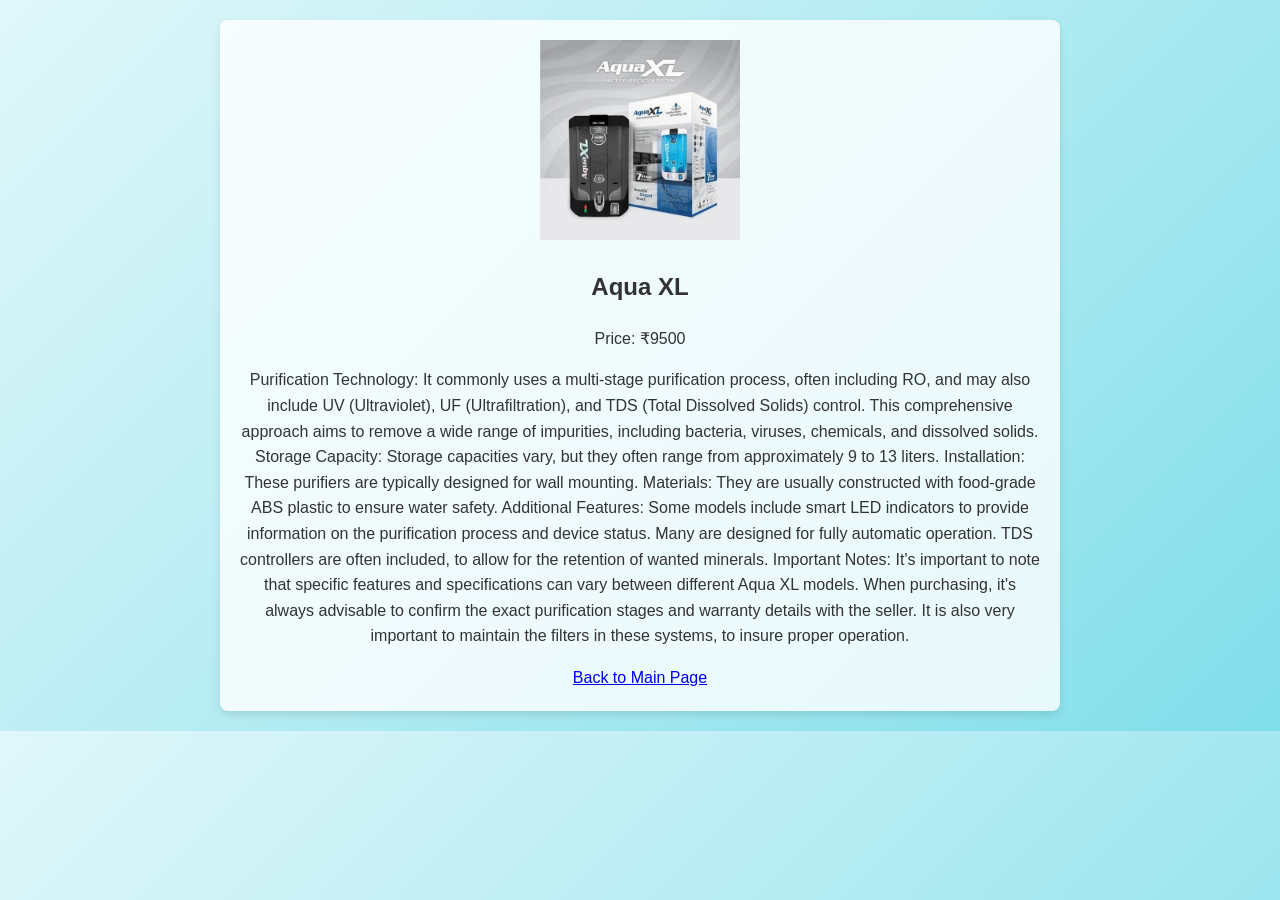
<file: 95003.html>
<!DOCTYPE html>
<html lang="en">
<head>
    <meta charset="UTF-8">
    <meta name="viewport" content="width=device-width, initial-scale=1.0">
    <title>Aqua XL</title>
    <link rel="stylesheet" href="7500.css">
</head>
<body>
    <div class="product-details">
        <img src="95003.jpg" alt="Aqua XL">
        <h2>Aqua XL</h2>
        <p>Price: ₹9500</p>
        <p>Purification Technology:
It commonly uses a multi-stage purification process, often including RO, and may also include UV (Ultraviolet), UF (Ultrafiltration), and TDS (Total Dissolved Solids) control.
This comprehensive approach aims to remove a wide range of impurities, including bacteria, viruses, chemicals, and dissolved solids.
Storage Capacity:
Storage capacities vary, but they often range from approximately 9 to 13 liters.
Installation:
These purifiers are typically designed for wall mounting.
Materials:
They are usually constructed with food-grade ABS plastic to ensure water safety.
Additional Features:
Some models include smart LED indicators to provide information on the purification process and device status.
Many are designed for fully automatic operation.
TDS controllers are often included, to allow for the retention of wanted minerals.
Important Notes:

It's important to note that specific features and specifications can vary between different Aqua XL models.
When purchasing, it's always advisable to confirm the exact purification stages and warranty details with the seller.
It is also very important to maintain the filters in these systems, to insure proper operation.</p>
        <a href="index.html">Back to Main Page</a>
    </div>
</body>
</html>
</file>
<file: index.css>
body {
    font-family: sans-serif;
    margin: 0;
    padding: 0;
    background: linear-gradient(135deg, #e0f7fa, #b2ebf2, #80deea);
    color: #333;
    line-height: 1.6;
}

header {
    background-color: rgba(255, 255, 255, 0.8);
    padding: 20px;
    text-align: center;
    box-shadow: 0 2px 5px rgba(0, 0, 0, 0.1);
}

header h1 {
    color: #00bcd4;
    margin: 0;
    font-size: 2.5em;
}

.logo {
    width: 100px; /* Adjust the size as needed */
    height: auto;
    display: block;
    margin: 0 auto;
}

nav {
    background-color: #00bcd4;
    padding: 10px;
    text-align: center;
}

nav a {
    color: white;
    text-decoration: none;
    padding: 10px 20px;
    margin: 0 10px;
    border-radius: 5px;
    transition: background-color 0.3s ease;
}

nav a:hover {
    background-color: #00acc1;
}

.main-content {
    padding: 40px;
    max-width: 800px;
    margin: 20px auto;
    background-color: rgba(255, 255, 255, 0.8);
    border-radius: 8px;
    box-shadow: 0 4px 8px rgba(0, 0, 0, 0.1);
}

.main-content h2 {
    color: #00bcd4;
    margin-bottom: 20px;
}

.main-content p {
    margin-bottom: 15px;
}

.product-image {
    max-width: 100%;
    height: auto;
    display: block;
    margin: 20px auto;
    border-radius: 8px;
    box-shadow: 0 2px 5px rgba(0, 0, 0, 0.1);
}

footer {
    background-color: #00bcd4;
    color: white;
    text-align: center;
    padding: 10px 0;
    position: relative;
    bottom: 0;
    width: 100%;
}

.container {
    width: 100%;
    max-width: 1200px;
    margin: 0 auto;
    padding: 20px;
    box-sizing: border-box;
}

.product-grid {
    display: grid;
    grid-template-columns: repeat(auto-fit, minmax(250px, 1fr));
    gap: 20px;
}

.product-item {
    text-align: center;
    border: 1px solid #ddd;
    padding: 20px;
    border-radius: 8px;
}

.product-item img {
    max-width: 150px;
    height: auto;
    margin-bottom: 10px;
}

.product-item.small {
    max-width: 100px;
}

.product-item.medium {
    max-width: 120px;
}

.product-item.large {
    max-width: 150px;
}
.map-container {
    width: 100%;
    height: 400px; /* Adjust height as needed */
}
</file>
<file: 7500.css>
body {
    font-family: sans-serif;
    margin: 0;
    padding: 0;
    background: linear-gradient(135deg, #e0f7fa, #b2ebf2, #80deea);
    color: #333;
    line-height: 1.6;
}

.product-details{
    max-width: 800px;
    margin: 20px auto;
    background-color: rgba(255, 255, 255, 0.8);
    border-radius: 8px;
    box-shadow: 0 4px 8px rgba(0, 0, 0, 0.1);
    padding: 20px;
    text-align: center;
}

.product-details img{
    max-width: 200px;
    height: auto;
}
</file>
